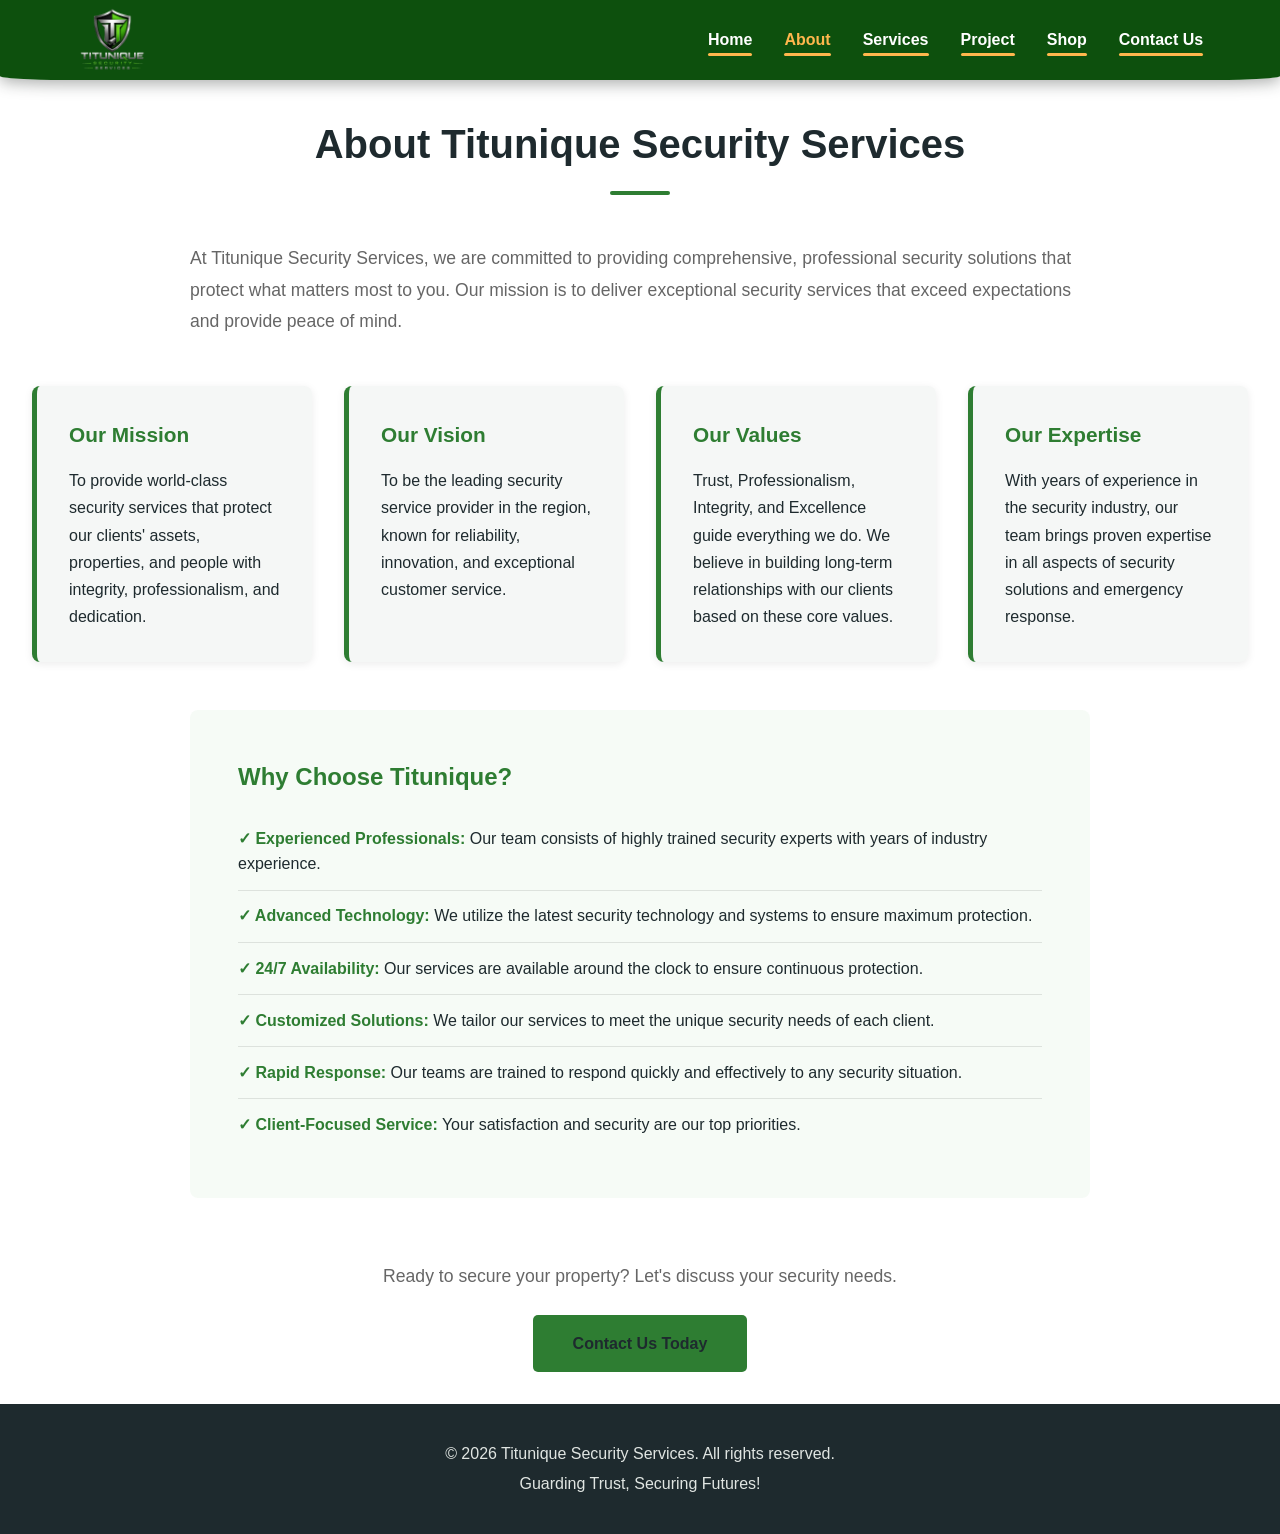
<file: about.html>
<!DOCTYPE html>
<html lang="en">
<head>
    <meta charset="UTF-8">
    <meta name="viewport" content="width=device-width, initial-scale=1.0">
    <title>About Us | Titunique Security Services</title>
    <link rel="stylesheet" href="style.css">
</head>
<body>
    <div id="loader"><div class="spinner"></div></div>

    <header>
        <div class="logo-container">
            <a href="index.html">
                <img src="assets/images/logo.png" alt="Titunique Security Services Logo" onerror="this.src='https://placehold.co/200x80?text=Titunique+Security'">
            </a>
        </div>
        <button class="menu-toggle" aria-label="Menu">
            <span></span>
            <span></span>
            <span></span>
        </button>
        <nav>
            <ul>
                <li><a href="index.html">Home</a></li>
                <li><a href="about.html" class="active">About</a></li>
                <li><a href="services.html">Services</a></li>
                <li><a href="Project.html">Project</a></li>
                <li><a href="Shop.html">Shop</a></li>
                <li><a href="contact.html">Contact Us</a></li>
            </ul>
        </nav>
    </header>

    <main>
        <h2 class="section-title">About Titunique Security Services</h2>
        
        <section style="max-width: 900px; margin: 0 auto 3rem;">
            <p style="font-size: 1.1rem; color: #666; line-height: 1.8; margin-bottom: 2rem;">
                At Titunique Security Services, we are committed to providing comprehensive, professional security solutions that protect what matters most to you. Our mission is to deliver exceptional security services that exceed expectations and provide peace of mind.
            </p>
        </section>

        <div class="grid">
            <div class="card">
                <h3>Our Mission</h3>
                <p>To provide world-class security services that protect our clients' assets, properties, and people with integrity, professionalism, and dedication.</p>
            </div>
            <div class="card">
                <h3>Our Vision</h3>
                <p>To be the leading security service provider in the region, known for reliability, innovation, and exceptional customer service.</p>
            </div>
            <div class="card">
                <h3>Our Values</h3>
                <p>Trust, Professionalism, Integrity, and Excellence guide everything we do. We believe in building long-term relationships with our clients based on these core values.</p>
            </div>
            <div class="card">
                <h3>Our Expertise</h3>
                <p>With years of experience in the security industry, our team brings proven expertise in all aspects of security solutions and emergency response.</p>
            </div>
        </div>

        <section style="background: rgba(76, 175, 80, 0.05); padding: 3rem; border-radius: 8px; margin-top: 3rem; max-width: 900px; margin-left: auto; margin-right: auto;">
            <h3 style="color: var(--primary-green); margin-bottom: 1rem; font-size: 1.5rem;">Why Choose Titunique?</h3>
            <ul style="list-style: none; padding: 0;">
                <li style="padding: 0.8rem 0; border-bottom: 1px solid rgba(0,0,0,0.1);">
                    <strong style="color: var(--primary-green);">✓ Experienced Professionals:</strong> Our team consists of highly trained security experts with years of industry experience.
                </li>
                <li style="padding: 0.8rem 0; border-bottom: 1px solid rgba(0,0,0,0.1);">
                    <strong style="color: var(--primary-green);">✓ Advanced Technology:</strong> We utilize the latest security technology and systems to ensure maximum protection.
                </li>
                <li style="padding: 0.8rem 0; border-bottom: 1px solid rgba(0,0,0,0.1);">
                    <strong style="color: var(--primary-green);">✓ 24/7 Availability:</strong> Our services are available around the clock to ensure continuous protection.
                </li>
                <li style="padding: 0.8rem 0; border-bottom: 1px solid rgba(0,0,0,0.1);">
                    <strong style="color: var(--primary-green);">✓ Customized Solutions:</strong> We tailor our services to meet the unique security needs of each client.
                </li>
                <li style="padding: 0.8rem 0; border-bottom: 1px solid rgba(0,0,0,0.1);">
                    <strong style="color: var(--primary-green);">✓ Rapid Response:</strong> Our teams are trained to respond quickly and effectively to any security situation.
                </li>
                <li style="padding: 0.8rem 0;">
                    <strong style="color: var(--primary-green);">✓ Client-Focused Service:</strong> Your satisfaction and security are our top priorities.
                </li>
            </ul>
        </section>

        <section style="text-align: center; margin-top: 4rem;">
            <p style="font-size: 1.1rem; color: #666; margin-bottom: 1.5rem;">
                Ready to secure your property? Let's discuss your security needs.
            </p>
            <a href="contact.html" class="cta-button">Contact Us Today</a>
        </section>
    </main>

    <footer>
        <div class="footer-content">
            <p>&copy; 2026 Titunique Security Services. All rights reserved.</p>
            <p>Guarding Trust, Securing Futures!</p>
        </div>
    </footer>

    <script src="script.js"></script>
</body>
</html>
</file>
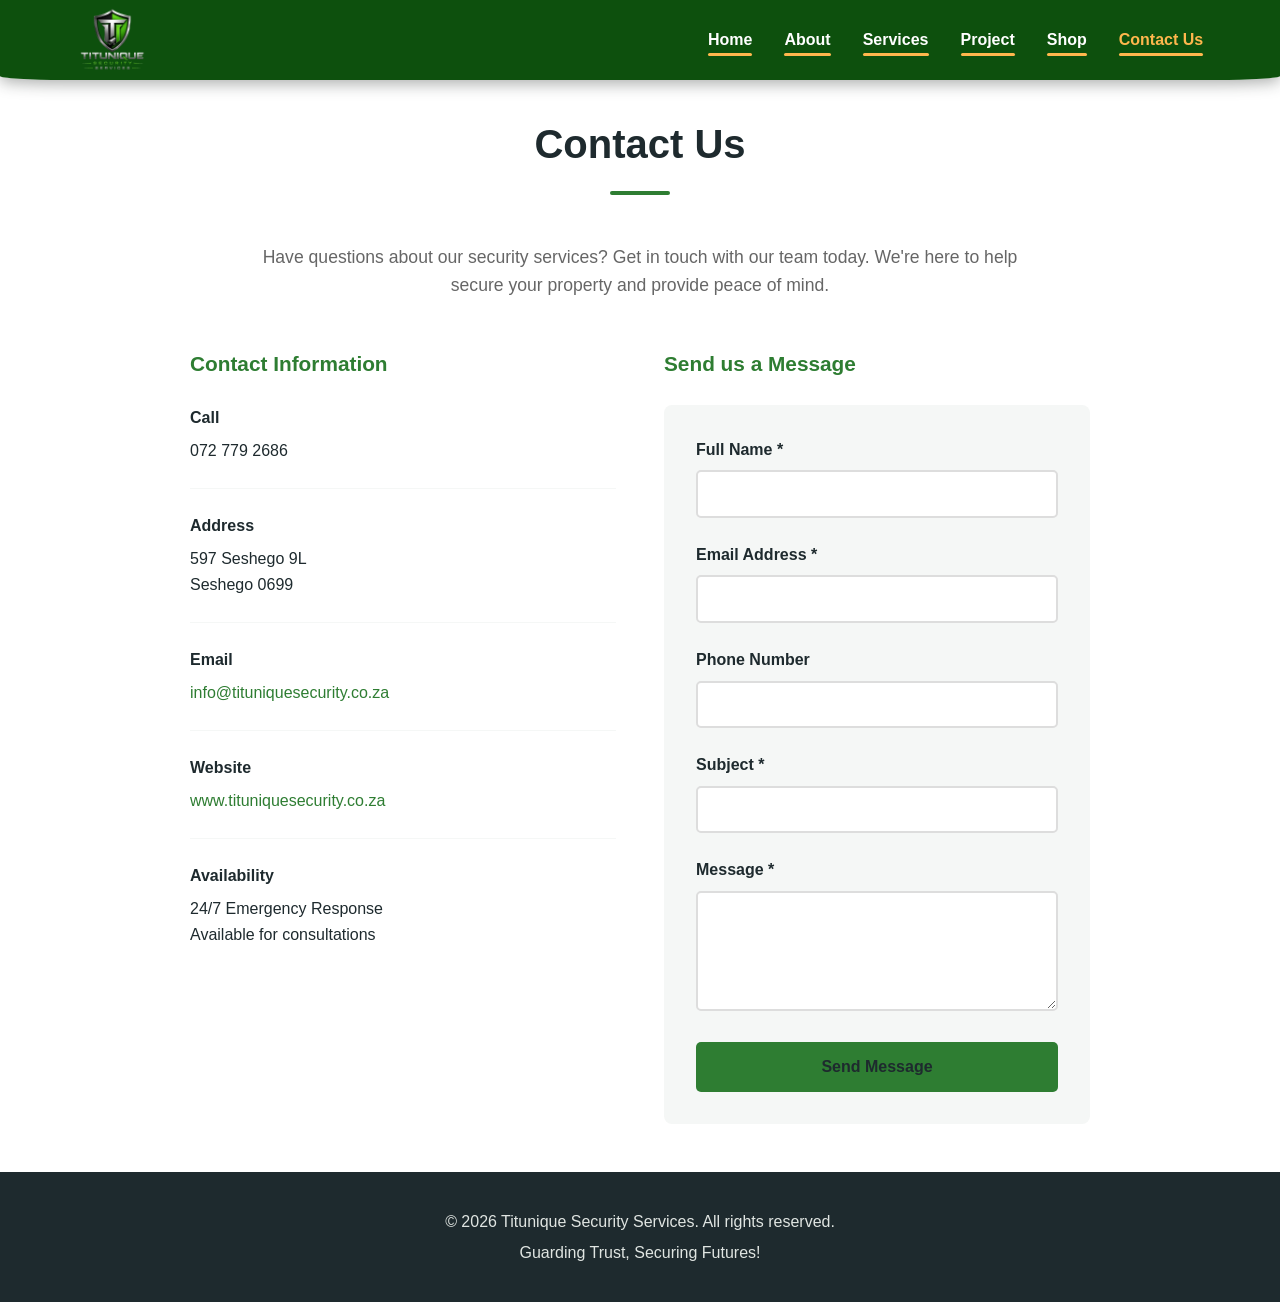
<file: contact.html>
<!DOCTYPE html>
<html lang="en">
<head>
    <meta charset="UTF-8">
    <meta name="viewport" content="width=device-width, initial-scale=1.0">
    <title>Contact Us | Titunique Security Services</title>
    <link rel="stylesheet" href="style.css">
    <style>
        .contact-container {
            max-width: 900px;
            margin: 0 auto;
        }

        .contact-grid {
            display: grid;
            grid-template-columns: 1fr 1fr;
            gap: 3rem;
            margin-bottom: 3rem;
        }

        .contact-info-section h3 {
            color: var(--primary-green);
            margin-bottom: 1.5rem;
            font-size: 1.3rem;
        }

        .contact-item {
            margin-bottom: 1.5rem;
            padding-bottom: 1.5rem;
            border-bottom: 1px solid var(--light-gray);
        }

        .contact-item:last-child {
            border-bottom: none;
        }

        .contact-item strong {
            color: var(--text-dark);
            display: block;
            margin-bottom: 0.5rem;
        }

        .contact-item a {
            color: var(--primary-green);
            text-decoration: none;
            transition: color 0.3s ease;
        }

        .contact-item a:hover {
            color: var(--accent-gold);
            text-decoration: underline;
        }

        .contact-form {
            background: var(--light-gray);
            padding: 2rem;
            border-radius: 8px;
        }

        .form-group {
            margin-bottom: 1.5rem;
        }

        .form-group label {
            display: block;
            margin-bottom: 0.5rem;
            color: var(--text-dark);
            font-weight: 600;
        }

        .form-group input,
        .form-group textarea {
            width: 100%;
            padding: 0.8rem;
            border: 2px solid #ddd;
            border-radius: 5px;
            font-family: inherit;
            font-size: 1rem;
            transition: border-color 0.3s ease;
        }

        .form-group input:focus,
        .form-group textarea:focus {
            outline: none;
            border-color: var(--primary-green);
        }

        .form-group textarea {
            resize: vertical;
            min-height: 120px;
        }

        .form-submit {
            width: 100%;
            background: var(--primary-green);
            color: var(--white);
            padding: 1rem;
            border: none;
            border-radius: 5px;
            font-weight: 600;
            font-size: 1rem;
            cursor: pointer;
            transition: all 0.3s ease;
        }

        .form-submit:hover {
            background: #45a049;
            transform: translateY(-2px);
            box-shadow: 0 5px 15px rgba(76, 175, 80, 0.3);
        }

        @media (max-width: 768px) {
            .contact-grid {
                grid-template-columns: 1fr;
                gap: 2rem;
            }
        }
    </style>
</head>
<body>
    <div id="loader"><div class="spinner"></div></div>

    <header>
        <div class="logo-container">
            <a href="index.html">
                <img src="assets/images/logo.png" alt="Titunique Security Services Logo" onerror="this.src='https://placehold.co/200x80?text=Titunique+Security'">
            </a>
        </div>
        <button class="menu-toggle" aria-label="Menu">
            <span></span>
            <span></span>
            <span></span>
        </button>
        <nav>
            <ul>
                <li><a href="index.html">Home</a></li>
                <li><a href="about.html">About</a></li>
                <li><a href="services.html">Services</a></li>
                <li><a href="Project.html">Project</a></li>
                <li><a href="Shop.html">Shop</a></li>
                <li><a href="contact.html" class="active">Contact Us</a></li>
            </ul>
        </nav>
    </header>

    <main>
        <h2 class="section-title">Contact Us</h2>
        <p style="text-align: center; max-width: 800px; margin: 0 auto 3rem; font-size: 1.1rem; color: #666;">
            Have questions about our security services? Get in touch with our team today. We're here to help secure your property and provide peace of mind.
        </p>

        <div class="contact-container">
            <div class="contact-grid">
                <div class="contact-info-section">
                    <h3>Contact Information</h3>
                    
                    <div class="contact-item">
                        <strong>Call</strong>
                        <p>072 779 2686</p>
                    </div>
                    
                    <div class="contact-item">
                        <strong>Address</strong>
                        <p>597 Seshego 9L<br>Seshego 0699</p>
                    </div>

                    <div class="contact-item">
                        <strong>Email</strong>
                        <a href="mailto:info@tituniquesecurity.co.za">info@tituniquesecurity.co.za</a>
                    </div>

                    <div class="contact-item">
                        <strong>Website</strong>
                        <a href="https://www.tituniquesecurity.co.za" target="_blank">www.tituniquesecurity.co.za</a>
                    </div>

                    <div class="contact-item">
                        <strong>Availability</strong>
                        <p>24/7 Emergency Response<br>Available for consultations</p>
                    </div>
                </div>

                <div>
                    <h3 style="color: var(--primary-green); margin-bottom: 1.5rem; font-size: 1.3rem;">Send us a Message</h3>
                    <form class="contact-form" onsubmit="handleSubmit(event)">
                        <div class="form-group">
                            <label for="name">Full Name *</label>
                            <input type="text" id="name" name="name" required>
                        </div>

                        <div class="form-group">
                            <label for="email">Email Address *</label>
                            <input type="email" id="email" name="email" required>
                        </div>

                        <div class="form-group">
                            <label for="phone">Phone Number</label>
                            <input type="tel" id="phone" name="phone">
                        </div>

                        <div class="form-group">
                            <label for="subject">Subject *</label>
                            <input type="text" id="subject" name="subject" required>
                        </div>

                        <div class="form-group">
                            <label for="message">Message *</label>
                            <textarea id="message" name="message" required></textarea>
                        </div>

                        <button type="submit" class="form-submit">Send Message</button>
                    </form>
                </div>
            </div>
        </div>
    </main>

    <footer>
        <div class="footer-content">
            <p>&copy; 2026 Titunique Security Services. All rights reserved.</p>
            <p>Guarding Trust, Securing Futures!</p>
        </div>
    </footer>

    <script src="script.js"></script>
    <script>
        function handleSubmit(event) {
            event.preventDefault();
            
            // Get form data
            const name = document.getElementById('name').value;
            const email = document.getElementById('email').value;
            const phone = document.getElementById('phone').value;
            const subject = document.getElementById('subject').value;
            const message = document.getElementById('message').value;
            
            // Create mailto link
            const mailtoLink = `mailto:info@tituniquesecurity.co.za?subject=${encodeURIComponent(subject)}&body=${encodeURIComponent(`Name: ${name}\nEmail: ${email}\nPhone: ${phone}\n\nMessage:\n${message}`)}`;
            
            // Open default email client
            window.location.href = mailtoLink;
            
            // Reset form
            event.target.reset();
        }
    </script>
</body>
</html>
</file>
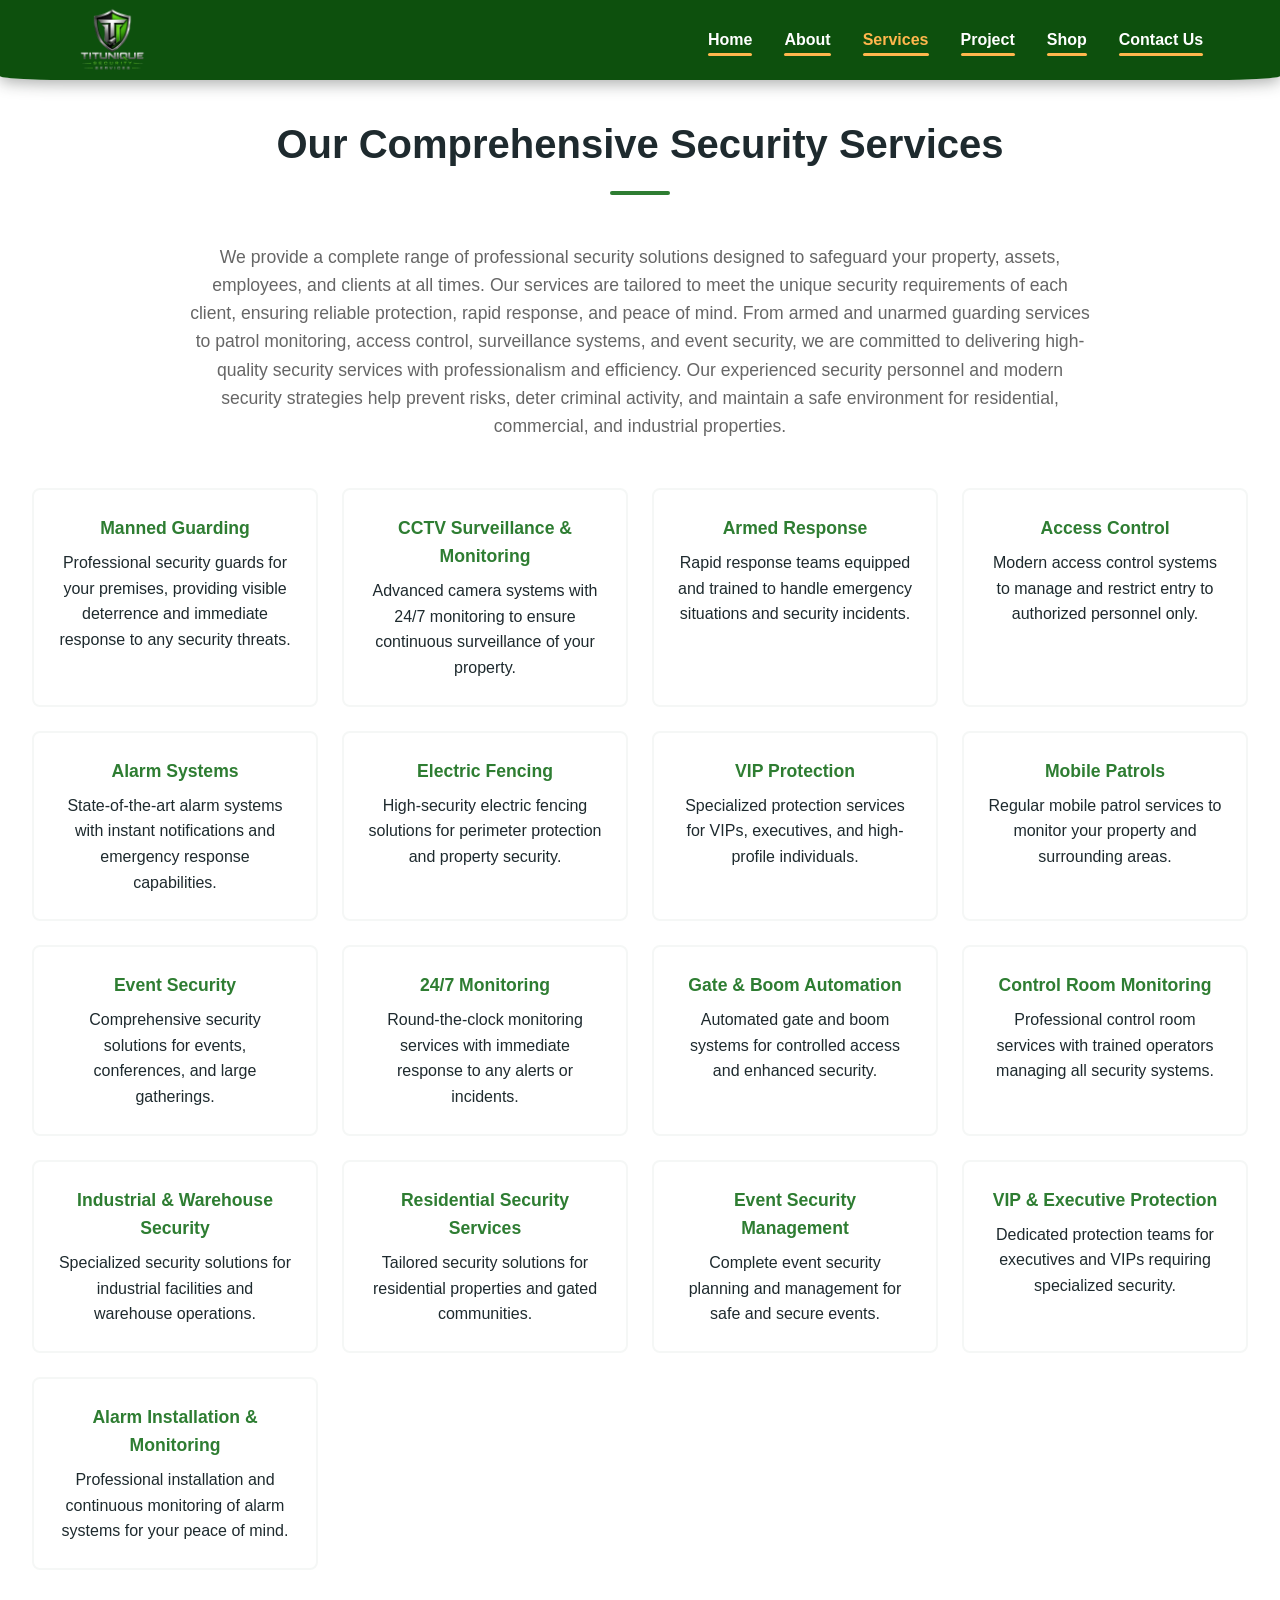
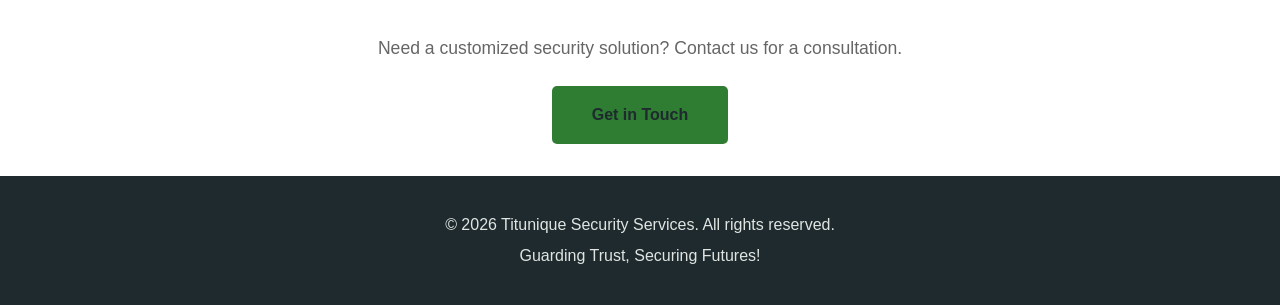
<file: services.html>
<!DOCTYPE html>
<html lang="en">
<head>
    <meta charset="UTF-8">
    <meta name="viewport" content="width=device-width, initial-scale=1.0">
    <title>Services | Titunique Security Services</title>
    <link rel="stylesheet" href="style.css">
</head>
<body>
    <div id="loader"><div class="spinner"></div></div>

    <header>
        <div class="logo-container">
            <a href="index.html">
                <img src="assets/images/logo.png" alt="Titunique Security Services Logo" onerror="this.src='https://placehold.co/200x80?text=Titunique+Security'">
            </a>
        </div>
        <button class="menu-toggle" aria-label="Menu">
            <span></span>
            <span></span>
            <span></span>
        </button>
        <nav>
            <ul>
                <li><a href="index.html">Home</a></li>
                <li><a href="about.html">About</a></li>
                <li><a href="services.html" class="active">Services</a></li>
                <li><a href="Project.html">Project</a></li>
                <li><a href="Shop.html">Shop</a></li>
                <li><a href="contact.html">Contact Us</a></li>
            </ul>
        </nav>
    </header>

    <main>
        <h2 class="section-title">Our Comprehensive Security Services</h2>
        <p style="text-align: center; max-width: 900px; margin: 0 auto 3rem; font-size: 1.1rem; color: #666;">
           We provide a complete range of professional security solutions designed to safeguard your property, assets, employees, and clients at all times. Our services are tailored to meet the unique security requirements of each client, ensuring reliable protection, rapid response, and peace of mind. From armed and unarmed guarding services to patrol monitoring, access control, surveillance systems, and event security, we are committed to delivering high-quality security services with professionalism and efficiency. Our experienced security personnel and modern security strategies help prevent risks, deter criminal activity, and maintain a safe environment for residential, commercial, and industrial properties.

        </p>

        <div class="service-grid">
            <div class="service-item">
                <h4>Manned Guarding</h4>
                <p>Professional security guards for your premises, providing visible deterrence and immediate response to any security threats.</p>
            </div>
            <div class="service-item">
                <h4>CCTV Surveillance & Monitoring</h4>
                <p>Advanced camera systems with 24/7 monitoring to ensure continuous surveillance of your property.</p>
            </div>
            <div class="service-item">
                <h4>Armed Response</h4>
                <p>Rapid response teams equipped and trained to handle emergency situations and security incidents.</p>
            </div>
            <div class="service-item">
                <h4>Access Control</h4>
                <p>Modern access control systems to manage and restrict entry to authorized personnel only.</p>
            </div>
            <div class="service-item">
                <h4>Alarm Systems</h4>
                <p>State-of-the-art alarm systems with instant notifications and emergency response capabilities.</p>
            </div>
            <div class="service-item">
                <h4>Electric Fencing</h4>
                <p>High-security electric fencing solutions for perimeter protection and property security.</p>
            </div>
            <div class="service-item">
                <h4>VIP Protection</h4>
                <p>Specialized protection services for VIPs, executives, and high-profile individuals.</p>
            </div>
            <div class="service-item">
                <h4>Mobile Patrols</h4>
                <p>Regular mobile patrol services to monitor your property and surrounding areas.</p>
            </div>
            <div class="service-item">
                <h4>Event Security</h4>
                <p>Comprehensive security solutions for events, conferences, and large gatherings.</p>
            </div>
            <div class="service-item">
                <h4>24/7 Monitoring</h4>
                <p>Round-the-clock monitoring services with immediate response to any alerts or incidents.</p>
            </div>
            <div class="service-item">
                <h4>Gate & Boom Automation</h4>
                <p>Automated gate and boom systems for controlled access and enhanced security.</p>
            </div>
            <div class="service-item">
                <h4>Control Room Monitoring</h4>
                <p>Professional control room services with trained operators managing all security systems.</p>
            </div>
            <div class="service-item">
                <h4>Industrial & Warehouse Security</h4>
                <p>Specialized security solutions for industrial facilities and warehouse operations.</p>
            </div>
            <div class="service-item">
                <h4>Residential Security Services</h4>
                <p>Tailored security solutions for residential properties and gated communities.</p>
            </div>
            <div class="service-item">
                <h4>Event Security Management</h4>
                <p>Complete event security planning and management for safe and secure events.</p>
            </div>
            <div class="service-item">
                <h4>VIP & Executive Protection</h4>
                <p>Dedicated protection teams for executives and VIPs requiring specialized security.</p>
            </div>
            <div class="service-item">
                <h4>Alarm Installation & Monitoring</h4>
                <p>Professional installation and continuous monitoring of alarm systems for your peace of mind.</p>
            </div>
        </div>

        <section style="text-align: center; margin-top: 4rem;">
            <p style="font-size: 1.1rem; color: #666; margin-bottom: 1.5rem;">
                Need a customized security solution? Contact us for a consultation.
            </p>
            <a href="contact.html" class="cta-button">Get in Touch</a>
        </section>
    </main>

    <footer>
        <div class="footer-content">
            <p>&copy; 2026 Titunique Security Services. All rights reserved.</p>
            <p>Guarding Trust, Securing Futures!</p>
        </div>
    </footer>

    <script src="script.js"></script>
</body>
</html>
</file>
<file: style.css>
:root {
    --primary-green: #2e7d32;
    --dark-green: #1b5e20;
    --accent-gold: #ffb74d;
    --text-dark: #1e2a2e;
    --text-light: #4a5b5e;
    --black: #000000f8;
    --light-gray: #f5f7f6;
    --medium-gray: #e0e5e2;
    --shadow-sm: 0 5px 20px rgba(0,0,0,0.05);
    --shadow-md: 0 8px 25px rgba(0,0,0,0.1);
    --transition: all 0.3s ease;
    --header-height: 80px;
    
}

* {
    margin: 0;
    padding: 0;
    box-sizing: border-box;
}

html, body {
    font-family: 'Segoe UI', Roboto, 'Helvetica Neue', Tahoma, Geneva, Verdana, sans-serif;
    background-color: var(--white);
    color: var(--text-dark);
    line-height: 1.6;
    overflow-x: hidden;
}

body {
    padding-top: var(--header-height);
}

/* Loader */
#loader {
    position: fixed;
    top: 0;
    left: 0;
    width: 100%;
    height: 100%;
    background: var(--white);
    display: flex;
    justify-content: center;
    align-items: center;
    z-index: 9999;
    transition: opacity 0.5s ease-out, visibility 0.5s;
}

.spinner {
    width: 50px;
    height: 50px;
    border: 5px solid var(--medium-gray);
    border-top: 5px solid var(--primary-green);
    border-radius: 50%;
    animation: spin 1s linear infinite;
}

@keyframes spin {
    0% { transform: rotate(0deg); }
    100% { transform: rotate(360deg); }
}

/* When JS adds .fade-out, hide loader and stop spinner */
#loader.fade-out {
    opacity: 0;
    visibility: hidden;
    pointer-events: none;
}

#loader.fade-out .spinner {
    animation-play-state: paused;
}

/* Header & Navigation */
header {
    position: fixed;
    top: 0;
    left: 0;
    width: 100%;
    height: var(--header-height);
    display: flex;
    justify-content: space-between;
    align-items: center;
    padding: 0 6%;
    background: rgba(10, 78, 10, 0.986); /* changed to dark header */
    color: white;
    box-shadow: 0 4px 15px rgba(33, 39, 34, 0.37);
    z-index: 1000;
    flex-wrap: wrap;
    border-bottom-right-radius: 5%;
    border-bottom-left-radius: 5%;

}

.logo-container {
    display: flex;
    align-items: center;
}

.logo-container img {
    max-height: 70px;
    width: auto;
    object-fit: contain;
    display: block;
    cursor: pointer;
    transition: transform 0.3s ease;
}

/* menu toggle visible on dark header */
.menu-toggle {
    display: none;
    flex-direction: column;
    background: none;
    border: none;
    cursor: pointer;
    gap: 6px;
}

.menu-toggle span {
    width: 28px;
    height: 3px;
    background: var(--black);
    border-radius: 3px;
    transition: var(--transition);
}

.menu-toggle.active span:nth-child(1) { transform: rotate(45deg) translate(5px, 5px); }
.menu-toggle.active span:nth-child(2) { opacity: 0; }
.menu-toggle.active span:nth-child(3) { transform: rotate(-45deg) translate(7px, -6px); }

/* Desktop Navigation */
nav ul {
    display: flex;
    list-style: none;
    gap: 2rem;
}

nav a, nav ul li a {
    text-decoration: none;
    font-weight: 600;
    color: var(--white); /* white links on dark header */
    transition: var(--transition);
    position: relative;
}

nav a:hover, nav a.active, nav ul li a:hover, nav ul li a.active { color: var(--accent-gold); }

nav a.active::after, nav ul li a::after {
    content: '';
    position: absolute;
    bottom: -8px;
    left: 0;
    width: 100%;
    height: 3px;
    background: var(--accent-gold);
    border-radius: 2px;
}

/* Mobile Menu Toggle & Variants */
/* Support both nav.active and nav ul.open patterns used by different scripts */
nav {
    transition: max-height 0.3s ease-in-out;
}

nav ul.open {
    right: 0;
    background-color: #1a2a1ae0;
}

nav.active {
    max-height: 400px;
    right:0%;
}

/* Main Layout */
main {
    max-width: 1400px;
    margin: 2rem auto;
    padding: 0 2rem;
    min-height: calc(100vh - var(--header-height));
}

.shop-header, .section-title {
    text-align: center;
    margin-bottom: 3rem;
}

.shop-header h1 {
    font-size: 2.8rem;
    color: var(--dark-green);
    margin-bottom: 0.8rem;
}

.shop-header p {
    font-size: 1.2rem;
    color: var(--text-light);
    max-width: 700px;
    margin: 0 auto;
}

/* Filter Bar (category chips) */
.filter-bar {
    display: flex;
    flex-wrap: wrap;
    justify-content: center;
    gap: 0.8rem;
    margin-bottom: 3rem;
}

.filter-chip {
    background: var(--light-gray);
    border: none;
    padding: 0.6rem 1.4rem;
    border-radius: 40px;
    font-weight: 600;
    font-size: 0.9rem;
    cursor: pointer;
    transition: var(--transition);
    color: var(--text-dark);
}

.filter-chip.active, .filter-chip:hover {
    background: var(--primary-green);
    color: var(--white);
    box-shadow: 0 4px 10px rgba(46,125,50,0.3);
}

/* Products Grid (Shop) */
.products-grid {
    display: grid;
    grid-template-columns: repeat(auto-fill, minmax(320px, 1fr));
    gap: 2rem;
    margin-bottom: 4rem;
}

.product-card {
    background: var(--white);
    border-radius: 20px;
    overflow: hidden;
    box-shadow: var(--shadow-sm);
    transition: var(--transition);
    border: 1px solid var(--medium-gray);
    display: flex;
    flex-direction: column;
}

.product-card:hover { transform: translateY(-8px); box-shadow: var(--shadow-md); }

.product-img {
    background: linear-gradient(135deg, #e8f5e9 0%, #c8e6c9 100%);
    height: 240px;
    display: flex;
    align-items: center;
    justify-content: center;
    overflow: hidden;
    position: relative;
}

.product-img img {
    width: 100%;
    height: 100%;
    object-fit: cover;
    transition: transform 0.4s ease;
}

.product-card:hover .product-img img { transform: scale(1.03); }

.product-info {
    padding: 1.5rem;
    flex: 1;
    display: flex;
    flex-direction: column;
}

.product-category {
    font-size: 0.75rem;
    text-transform: uppercase;
    letter-spacing: 1px;
    font-weight: 700;
    color: var(--primary-green);
    margin-bottom: 0.5rem;
}

.product-title {
    font-size: 1.4rem;
    font-weight: 700;
    margin-bottom: 0.6rem;
    color: var(--text-dark);
}

.product-desc {
    color: var(--text-light);
    font-size: 0.95rem;
    line-height: 1.5;
    margin-top: 0.5rem;
}

.service-feature {
    margin-top: 1rem;
    font-size: 0.85rem;
    color: var(--dark-green);
    font-weight: 500;
    border-top: 1px solid var(--medium-gray);
    padding-top: 0.8rem;
}

/* Generic components from original stylesheet (hero, cards, grid, footer) */
#slogan {
    text-align: center;
    font-size: 1.2rem;
    color: var(--primary-green);
    font-weight: 600;
    margin-bottom: 1rem;
}
.hero {
    text-align: center;
    padding: 3rem 2rem;
    /* Use a dark gradient overlay on top of the Armed & Patrol vehicles image */
    background: linear-gradient(135deg, rgba(108, 163, 94, 0.65) 0%, rgba(40, 77, 40, 0.75) 100%), url("assets/images/Armed & Patrol vehicles.png");
    background-size: cover;
    background-position: center right;
    background-repeat: no-repeat;
    background-blend-mode: overlay;
    color: var(--white);
    margin-bottom: 2rem;
    border-radius: 8px;
    position: relative;
    overflow: hidden;
}

.hero::before {
    /* subtle radial highlight remains for depth */
    content: '';
    position: absolute;
    top: 0;
    left: 0;
    right: 0;
    bottom: 0;
    background: radial-gradient(circle at top right, rgba(46,125,50,0.06) 0%, transparent 70%);
    pointer-events: none;
}

.hero h1 { font-size: 3.5rem; margin-bottom: 1rem; font-weight: 700; color: rgba(255, 255, 255, 0.473); }


.section-title { text-align: center; margin-bottom: 3rem; color: var(--text-dark); font-size: 2.5rem; font-weight: 700; }
.section-title::after { content: ''; display: block; width: 60px; height: 4px; background: var(--primary-green); margin: 15px auto 0; border-radius: 2px; }

.grid {
    display: grid;
    grid-template-columns: repeat(auto-fit, minmax(280px, 1fr));
    gap: 2rem;
    margin-bottom: 3rem;
}

.card {
    background: var(--light-gray);
    padding: 2rem;
    border-radius: 8px;
    border-left: 5px solid var(--primary-green);
    transition: var(--transition);
    box-shadow: 0 2px 8px rgba(0, 0, 0, 0.08);
}
.card:hover { transform: translateY(-8px); box-shadow: 0 8px 20px rgba(46,125,50,0.12); }
.card h3 { color: var(--primary-green); margin-bottom: 1rem; font-size: 1.3rem; }
.card p { color: var(--text-dark); line-height: 1.7; }

.service-grid { display: grid; grid-template-columns: repeat(auto-fit, minmax(250px, 1fr)); gap: 1.5rem; }
.service-item { background: var(--white); border: 2px solid var(--light-gray); padding: 1.5rem; border-radius: 8px; text-align: center; transition: var(--transition); }
.service-item:hover { border-color: var(--primary-green); background: rgba(46,125,50,0.05); transform: translateY(-5px); }
.service-item h4 { color: var(--primary-green); margin-bottom: 0.5rem; font-size: 1.1rem; }

/* Footer */
footer {
    background: var(--text-dark);
    color: var(--medium-gray);
    text-align: center;
    padding: 2rem;
    margin-top: 2rem;
}
.footer-content { max-width: 1200px; margin: 0 auto; }
.footer-content p { margin: 0.3rem 0; }

.contact-info { margin-top: 1.5rem; display: flex; flex-direction: column; gap: 0.5rem; }
.contact-info a { color: var(--primary-green); text-decoration: none; transition: color 0.3s ease; }
.contact-info a:hover { color: var(--accent-gold); }

/* CTA Button */
.cta-button { display: inline-block; background: var(--primary-green); color: var(--white); padding: 1rem 2.5rem; border-radius: 5px; text-decoration: none; font-weight: 600; transition: var(--transition); border: none; cursor: pointer; font-size: 1rem; }
.cta-button:hover { background: #45a049; transform: translateY(-2px); box-shadow: 0 5px 15px rgba(46,125,50,0.18); }

/* Fallback image styling */
.product-img .fallback-icon { font-size: 4rem; color: var(--dark-green); background: rgba(255,255,240,0.6); width: 100%; height: 100%; display: flex; align-items: center; justify-content: center; }

/* Responsive Design */
@media (max-width: 992px) {
    :root { --header-height: 70px; }

    .logo-container img { height: 60px; }
}

@media (max-width: 768px) {
    .menu-toggle { display: flex; }

    /* mobile nav using nav ul.open (Shop script) */
    nav ul {
        position: fixed;
        top: 80px;
        left: -100%;
        width: 80%;
        height: calc(100% - 80px);
        background: var(--white);
        flex-direction: column;
        padding: 2rem;
        transition: 0.3s;
        box-shadow: 2px 0 10px rgba(0,0,0,0.08);
        z-index: 1000;
        gap: 1.5rem;
    }

    nav ul.open { left: 0; }

    /* mobile nav using nav.active (original script) */
    nav { position: absolute; top: var(--header-height); left: 0; width: 100%; background: var(--white); max-height: 0; overflow: hidden; }
    nav.active { max-height: 400px; }

    nav ul { flex-direction: column; padding: 1rem 0; gap: 0; }
    nav ul li { text-align: center; padding: 1rem 0; border-bottom: 1px solid rgba(0,0,0,0.05); }
    nav ul li:last-child { border-bottom: none; }

    .logo-container img { height: 45px; }
    .products-grid { grid-template-columns: 1fr; }
    .shop-header h1 { font-size: 2rem; }
    .filter-bar { gap: 0.5rem; }
    .filter-chip { padding: 0.4rem 1rem; font-size: 0.8rem; }
}

@media (max-width: 480px) {
    header {
        padding: 0 3%;
    }

    main {
        padding: 1.5rem 3%;
    }

    .hero {
        padding: 3rem 1rem;
    }

    .hero h1 {
        font-size: 1.5rem;
    }

    .hero p {
        font-size: 1rem;
    }

    .section-title {
        font-size: 1.5rem;
    }

    .card {
        padding: 1.5rem;
    }

    footer {
        padding: 2rem 3%;
    }
}
</file>
